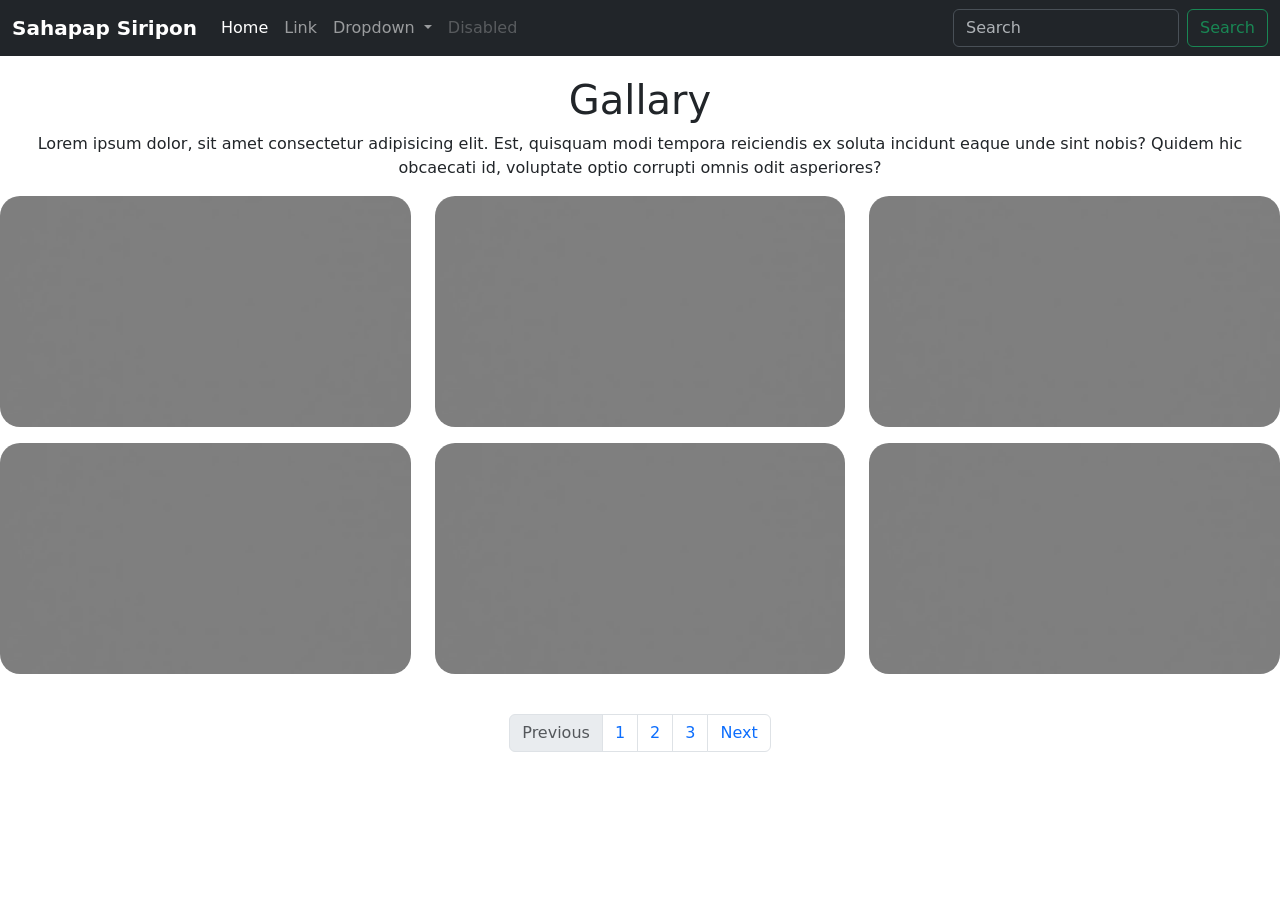
<file: Lab2/L2 68054002 Sahapap Siripon L003.html>
<!DOCTYPE html>
<html lang="en">
<head>
    <meta charset="UTF-8">
    <meta name="viewport" content="width=device-width, initial-scale=1.0">
    <link rel="stylesheet" href="css/bootstrap.min.css">
    <script src="js/bootstrap.js"></script>
    <link rel="stylesheet" href="gallary.css">
    <title>Document</title>
</head>
<body>
    <nav class="navbar navbar-expand-lg bg-dark" data-bs-theme="dark">
        <div class="container-fluid">
          <a class="navbar-brand" href="L2 68054002 Sahapap Siripon L003.html"><strong>Sahapap Siripon</strong></a>
          <button class="navbar-toggler" type="button" data-bs-toggle="collapse" data-bs-target="#navbarSupportedContent" aria-controls="navbarSupportedContent" aria-expanded="false" aria-label="Toggle navigation">
            <span class="navbar-toggler-icon"></span>
          </button>
          <div class="collapse navbar-collapse" id="navbarSupportedContent">
            <ul class="navbar-nav me-auto mb-2 mb-lg-0">
              <li class="nav-item">
                <a class="nav-link active" aria-current="page" href="#">Home</a>
              </li>
              <li class="nav-item">
                <a class="nav-link" href="#">Link</a>
              </li>
              <li class="nav-item dropdown">
                <a class="nav-link dropdown-toggle" href="#" role="button" data-bs-toggle="dropdown" aria-expanded="false">
                  Dropdown
                </a>
                <ul class="dropdown-menu">
                  <li><a class="dropdown-item" href="#">Action</a></li>
                  <li><a class="dropdown-item" href="#">Another action</a></li>
                  <li><hr class="dropdown-divider"></li>
                  <li><a class="dropdown-item" href="#">Something else here</a></li>
                </ul>
              </li>
              <li class="nav-item">
                <a class="nav-link disabled" aria-disabled="true">Disabled</a>
              </li>
            </ul>
            <form class="d-flex" role="search">
              <input class="form-control me-2" type="search" placeholder="Search" aria-label="Search"/>
              <button class="btn btn-outline-success" type="submit">Search</button>
            </form>
          </div>
        </div>
      </nav>
      <!-- gallary -->
      <h1 class="text-1">Gallary</h1>
      <p class="lorem-1">Lorem ipsum dolor, sit amet consectetur adipisicing elit. Est, quisquam modi tempora reiciendis ex soluta incidunt eaque unde sint nobis? Quidem hic obcaecati id, voluptate optio corrupti omnis odit asperiores?</p>
      
      <div class="row mb-4">
        <div class="col-md-4 mb-3"> <!-- เพิ่ม mb-3 (margin-bottom 3) -->
            <img src="black.jpg" class="img-fluid" alt="img-fluid">
        </div>
        <div class="col-md-4 mb-3">
            <img src="black.jpg" class="img-fluid" alt="img-fluid">
        </div>
        <div class="col-md-4 mb-3">
            <img src="black.jpg" class="img-fluid" alt="img-fluid">
        </div>
        <div class="col-md-4 mb-3">
            <img src="black.jpg" class="img-fluid" alt="img-fluid">
        </div>
        <div class="col-md-4 mb-3">
            <img src="black.jpg" class="img-fluid" alt="img-fluid">
        </div>
        <div class="col-md-4 mb-3">
            <img src="black.jpg" class="img-fluid" alt="img-fluid">
        </div>
      </div>
      <!-- Pagination -->
      <nav aria-label="Page navigation example">
        <ul class="pagination justify-content-center">
          <li class="page-item disabled">
            <a class="page-link">Previous</a>
          </li>
          <li class="page-item"><a class="page-link" href="#">1</a></li>
          <li class="page-item"><a class="page-link" href="#">2</a></li>
          <li class="page-item"><a class="page-link" href="#">3</a></li>
          <li class="page-item">
            <a class="page-link" href="#">Next</a>
          </li>
        </ul>
      </nav>
</body>
</html>
</file>
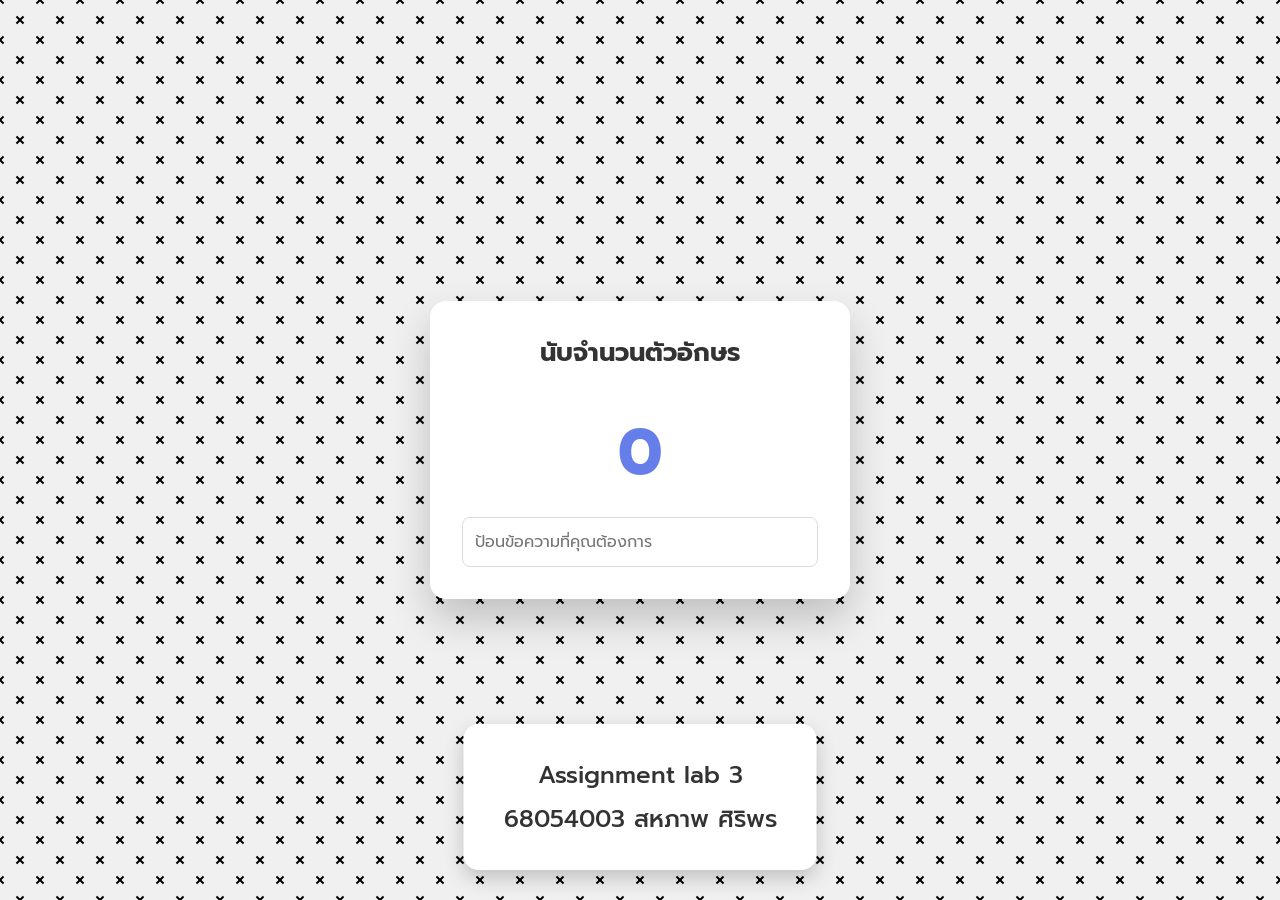
<file: Lab3/L3_68054002.html>
<!DOCTYPE html>
<html lang="en">
<head>
    <meta charset="UTF-8">
    <meta http-equiv="X-UA-Compatible" content="ie=edge">
    <meta name="viewport" content="width=device-width, initial-scale=1.0">
    <title>Document</title>
    <link rel="stylesheet" href="L3_style.css">
</head>
<body>
    <div class="container">
        <h1>นับจำนวนตัวอักษร</h1>
        <span class="count">0</span>
        <input type="text" placeholder="ป้อนข้อความที่คุณต้องการ">
    </div>
    <div class="card">
        <h2>Assignment lab 3</h2>
        <h2>68054003 สหภาพ ศิริพร</h2>
    </div>
    <script src="L3_app.js"></script>  
<style>
        @import url('https://fonts.googleapis.com/css2?family=Prompt:wght@300;400;500;600;700&display=swap');
 * {
        font-family: 'Prompt', sans-serif;
    }
    </style>
</body>
</html>
</file>
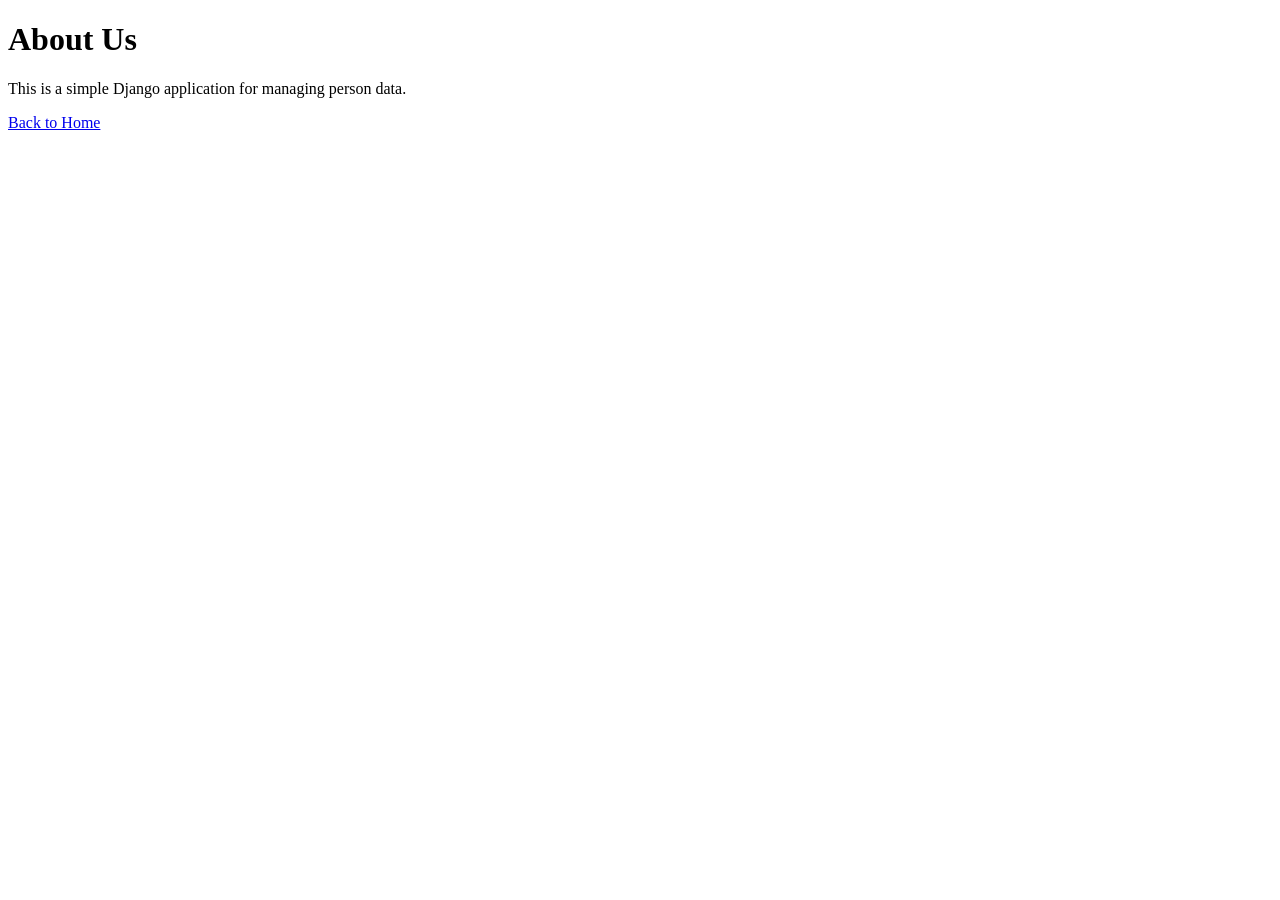
<file: Lab10 S/myproject/templates/about.html>
<!DOCTYPE html>
<html lang="th">
<head>
    <meta charset="UTF-8">
    <meta name="viewport" content="width=device-width, initial-scale=1.0">
    <title>About</title>
</head>
<body>
    <h1>About Us</h1>
    <p>This is a simple Django application for managing person data.</p>
    <a href="/">Back to Home</a>
</body>
</html>
</file>
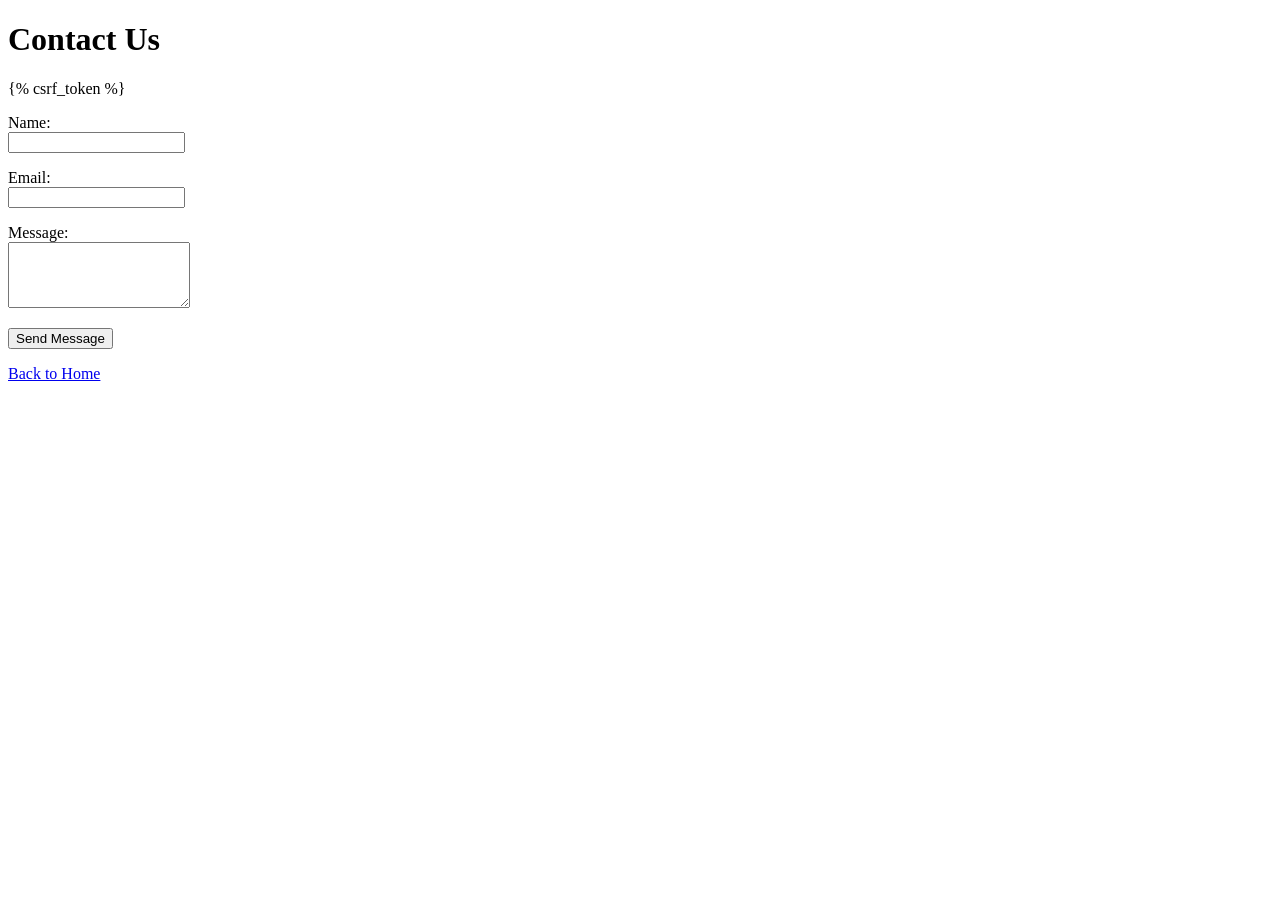
<file: Lab10 S/myproject/templates/form.html>
<!DOCTYPE html>
<html lang="th">
<head>
    <meta charset="UTF-8">
    <meta name="viewport" content="width=device-width, initial-scale=1.0">
    <title>Contact</title>
</head>
<body>
    <h1>Contact Us</h1>
    <form method="post">
        {% csrf_token %}
        <p>
            <label for="name">Name:</label><br>
            <input type="text" id="name" name="name" required>
        </p>
        <p>
            <label for="email">Email:</label><br>
            <input type="email" id="email" name="email" required>
        </p>
        <p>
            <label for="message">Message:</label><br>
            <textarea id="message" name="message" rows="4" required></textarea>
        </p>
        <p>
            <button type="submit">Send Message</button>
        </p>
    </form>
    <a href="/">Back to Home</a>
</body>
</html>
</file>
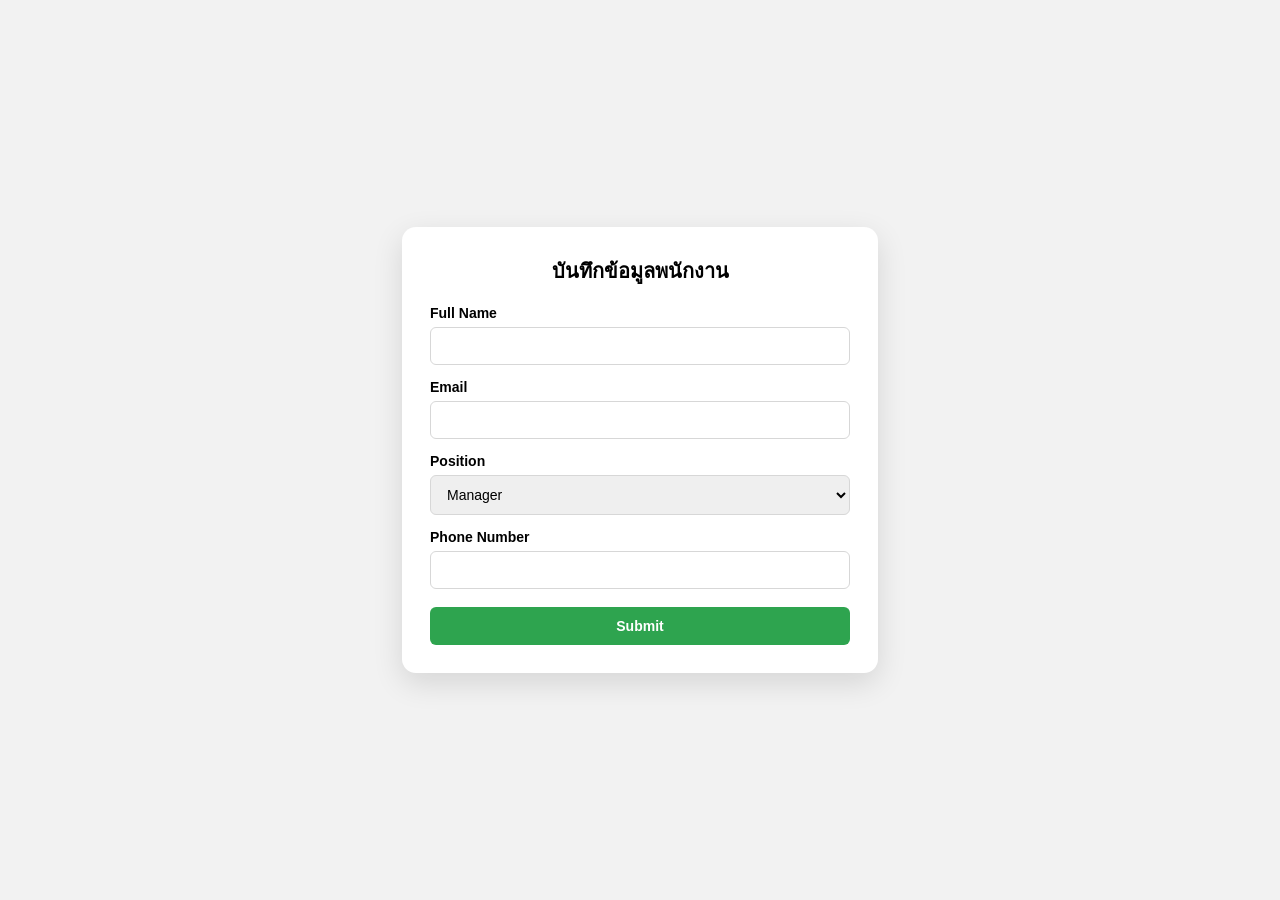
<file: Lab7/ProjectB/myapp/templates/form.html>
<!DOCTYPE html>
<html lang="en">
<head>
    <meta charset="UTF-8" />
    <meta name="viewport" content="width=device-width, initial-scale=1.0" />
    <title>Form</title>
    <style>
        body {
            margin: 0;
            font-family: Arial, Helvetica, sans-serif;
            background: #f2f2f2;
            min-height: 100vh;
            display: flex;
            align-items: center;
            justify-content: center;
        }
        .card {
            width: 420px;
            background: #ffffff;
            border-radius: 14px;
            box-shadow: 0 10px 30px rgba(0,0,0,0.12);
            padding: 28px;
        }
        h2 {
            margin: 0 0 18px;
            text-align: center;
            font-size: 20px;
        }
        label {
            display: block;
            font-weight: 600;
            margin: 14px 0 6px;
            font-size: 14px;
        }
        input, select {
            width: 100%;
            box-sizing: border-box;
            border: 1px solid #d7d7d7;
            border-radius: 6px;
            padding: 10px 12px;
            font-size: 14px;
            outline: none;
        }
        input:focus, select:focus {
            border-color: #2ea44f;
            box-shadow: 0 0 0 3px rgba(46,164,79,0.18);
        }
        button {
            width: 100%;
            border: 0;
            border-radius: 6px;
            padding: 11px 12px;
            font-size: 14px;
            font-weight: 700;
            background: #2ea44f;
            color: #fff;
            margin-top: 18px;
            cursor: pointer;
        }
        button:hover {
            background: #278a42;
        }
    </style>
</head>
<body>
    <div class="card">
        <h2>บันทึกข้อมูลพนักงาน</h2>
        <form>
            <label for="fullName">Full Name</label>
            <input id="fullName" type="text" placeholder="" />

            <label for="email">Email</label>
            <input id="email" type="email" placeholder="" />

            <label for="position">Position</label>
            <select id="position">
                <option>Manager</option>
                <option>Staff</option>
                <option>Intern</option>
            </select>

            <label for="phone">Phone Number</label>
            <input id="phone" type="tel" placeholder="" />

            <button type="submit">Submit</button>
        </form>
    </div>
</body>
</html>
</file>
<file: Lab2/gallary.css>
img{
    max-width: 100%;
    max-height: auto;
    margin: auto;
    border-radius: 20px;
    object-fit: cover;
    opacity: 0.5;
    transition: tranform 1s;
    flex-wrap: wrap;
}
img:hover
{
    opacity: 1;
    transform: scale(1.2);
    border: 1px solid white;
}
body {
    background-color: rgb(255, 255, 255);
}
.navbar {
    margin-bottom: 20px;
}
.text-1
{
    font-size: 40px;
    text-align: center;
}
.lorem-1
{
    text-align: center;
}
</file>
<file: Lab3/L3_style.css>
*{
    margin: 0;
    padding: 0;
    box-sizing: border-box;
    font-family: "Segoe UI", Tahoma, sans-serif;
}

body{
    min-height: 100vh;
    display: flex;
    align-items: center;
    justify-content: center;
    background-color: #ffffff;
    background-image: url("data:image/svg+xml,%3Csvg xmlns='http://www.w3.org/2000/svg' width='40' height='40' viewBox='0 0 40 40'%3E%3Cg fill-rule='evenodd'%3E%3Cg fill='%23000000' fill-opacity='1'%3E%3Cpath d='M0 38.59l2.83-2.83 1.41 1.41L1.41 40H0v-1.41zM0 1.4l2.83 2.83 1.41-1.41L1.41 0H0v1.41zM38.59 40l-2.83-2.83 1.41-1.41L40 38.59V40h-1.41zM40 1.41l-2.83 2.83-1.41-1.41L38.59 0H40v1.41zM20 18.6l2.83-2.83 1.41 1.41L21.41 20l2.83 2.83-1.41 1.41L20 21.41l-2.83 2.83-1.41-1.41L18.59 20l-2.83-2.83 1.41-1.41L20 18.59z'/%3E%3C/g%3E%3C/g%3E%3C/svg%3E");
}

.container{
    width: 420px;
    background: #ffffff;
    padding: 2rem;
    border-radius: 16px;
    text-align: center;
    box-shadow: 0 20px 40px rgba(0,0,0,0.2);
}

h1{
    font-size: 1.6rem;
    margin-bottom: 1rem;
    color: #333;
}

.count{
    display: inline-block;
    font-size: 4rem;
    font-weight: bold;
    color: #667eea;
    margin: 1rem 0;
    transition: transform 0.15s ease;
}

input[type="text"]{
    width: 100%;
    padding: 12px;
    font-size: 16px;
    border-radius: 8px;
    border: 1px solid #ddd;
    outline: none;
    transition: border 0.2s, box-shadow 0.2s;
}

input[type="text"]:focus{
    border-color: #667eea;
    box-shadow: 0 0 0 3px rgba(102,126,234,0.2);
}
body {
    margin: 0;
    min-height: 100vh;
    background-color: #f0f0f0; 
}
.card {
    position: fixed;
    bottom: 30px;          
    left: 50%;            
    transform: translateX(-50%);
    
    background-color: #ffffff; 
    padding: 25px 40px;        
    border-radius: 15px;       
    box-shadow: 0 8px 20px rgba(0,0,0,0.2);
    text-align: center;
    transition: transform 0.3s, box-shadow 0.3s;
}

.card:hover {
    transform: translateX(-50%) translateY(-5px);
    box-shadow: 0 12px 30px rgba(0,0,0,0.3);
}

.card h2 {
    margin: 8px 0;
    color: #333;
    font-weight: 500;
}
</file>
